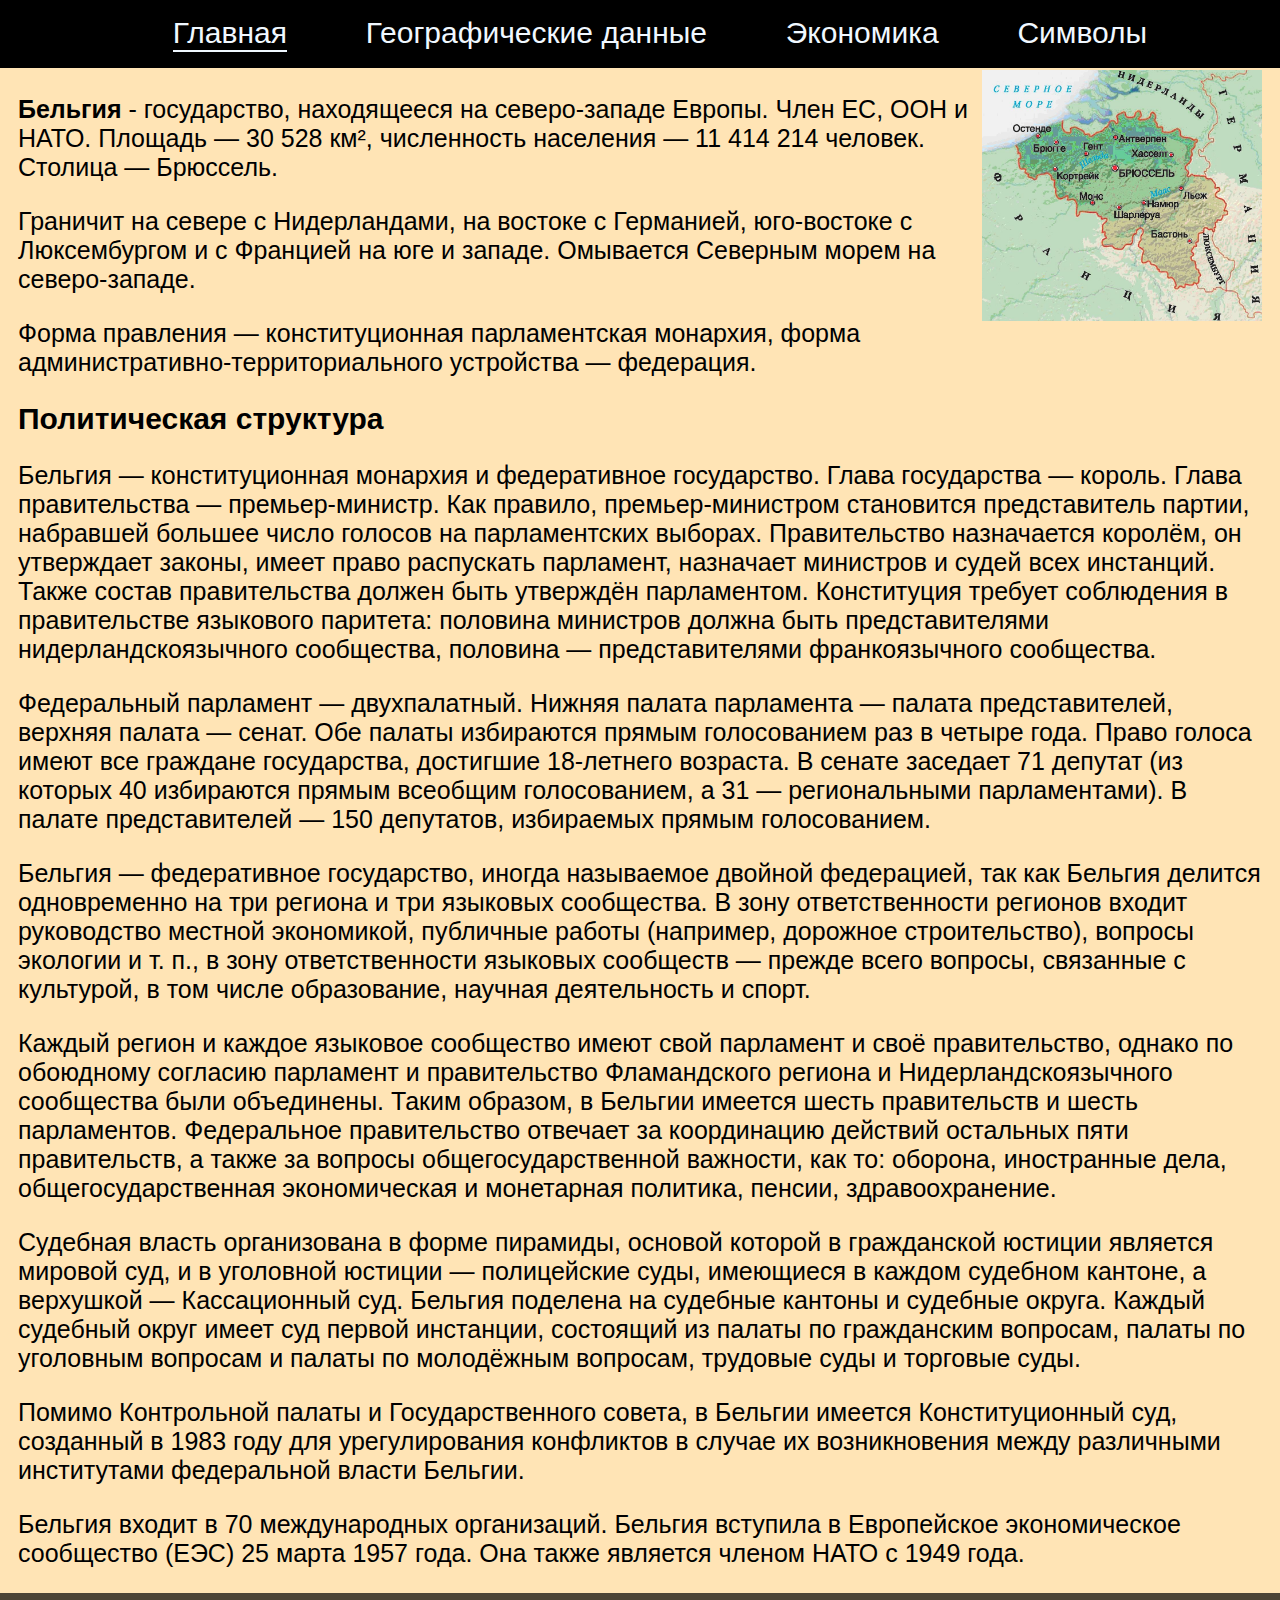
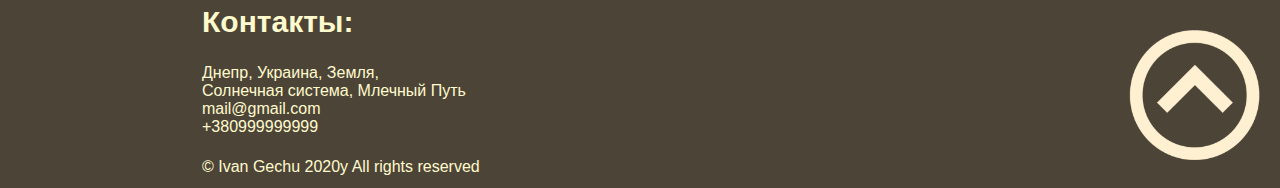
<file: index.html>
<html>
	<head>
		<meta charset="utf-8" />
		<link rel="stylesheet" type="text/css" href="style.css" />
		<title>Бельгия</title>
	</head>
	<body>
		<header>
            <nav>
                <div class="sod">
                    <ul class="pm">
                        <li class="sel"><a href="index.html">Главная</a></li>
                        <li><a href="data.html">Географические данные</a></li>
                        <li><a href="econom.html">Экономика</a></li>
                        <li><a href="symb.html">Символы</a></li>
                    </ul>
                </div>
            </nav>
		</header>
		<main>
            <div class="txt">
                <img class="blg imag" src="belgium.jpg" alt="Карта Бельгии" title="Карта Бельгии"/>
                <p><strong>Бельгия</strong> - государство, находящееся на северо-западе Европы. Член ЕС, ООН и НАТО. Площадь — 30 528 км², численность населения — 11 414 214 человек. Столица — Брюссель.</p>
                <p>Граничит на севере с Нидерландами, на востоке с Германией, юго-востоке с Люксембургом и с Францией на юге и западе. Омывается Северным морем на северо-западе.</p>
                <p>Форма правления — конституционная парламентская монархия, форма административно-территориального устройства — федерация.</p>
                <h2>Политическая структура</h2>
                <p>Бельгия — конституционная монархия и федеративное государство. Глава государства — король. Глава правительства — премьер-министр. Как правило, премьер-министром становится представитель партии, набравшей большее число голосов на парламентских выборах. Правительство назначается королём, он утверждает законы, имеет право распускать парламент, назначает министров и судей всех инстанций. Также состав правительства должен быть утверждён парламентом. Конституция требует соблюдения в правительстве языкового паритета: половина министров должна быть представителями нидерландскоязычного сообщества, половина — представителями франкоязычного сообщества.</p>
                <p>Федеральный парламент — двухпалатный. Нижняя палата парламента — палата представителей, верхняя палата — сенат. Обе палаты избираются прямым голосованием раз в четыре года. Право голоса имеют все граждане государства, достигшие 18-летнего возраста. В сенате заседает 71 депутат (из которых 40 избираются прямым всеобщим голосованием, а 31 — региональными парламентами). В палате представителей — 150 депутатов, избираемых прямым голосованием.</p>
                <p>Бельгия — федеративное государство, иногда называемое двойной федерацией, так как Бельгия делится одновременно на три региона и три языковых сообщества. В зону ответственности регионов входит руководство местной экономикой, публичные работы (например, дорожное строительство), вопросы экологии и т. п., в зону ответственности языковых сообществ — прежде всего вопросы, связанные с культурой, в том числе образование, научная деятельность и спорт.</p>
                <p>Каждый регион и каждое языковое сообщество имеют свой парламент и своё правительство, однако по обоюдному согласию парламент и правительство Фламандского региона и Нидерландскоязычного сообщества были объединены. Таким образом, в Бельгии имеется шесть правительств и шесть парламентов. Федеральное правительство отвечает за координацию действий остальных пяти правительств, а также за вопросы общегосударственной важности, как то: оборона, иностранные дела, общегосударственная экономическая и монетарная политика, пенсии, здравоохранение.</p>
                <p>Судебная власть организована в форме пирамиды, основой которой в гражданской юстиции является мировой суд, и в уголовной юстиции — полицейские суды, имеющиеся в каждом судебном кантоне, а верхушкой — Кассационный суд. Бельгия поделена на судебные кантоны и судебные округа. Каждый судебный округ имеет суд первой инстанции, состоящий из палаты по гражданским вопросам, палаты по уголовным вопросам и палаты по молодёжным вопросам, трудовые суды и торговые суды.</p>
                <p>Помимо Контрольной палаты и Государственного совета, в Бельгии имеется Конституционный суд, созданный в 1983 году для урегулирования конфликтов в случае их возникновения между различными институтами федеральной власти Бельгии.</p>
                <p>Бельгия входит в 70 международных организаций. Бельгия вступила в Европейское экономическое сообщество (ЕЭС) 25 марта 1957 года. Она также является членом НАТО c 1949 года.</p>
            </div>
		</main>
		<footer>
			<div class="ftr">
				<table>
					<tr>
						<td>
							<h2>Контакты:</h2>
							<p>Днепр, Украина, Земля,<br /> Солнечная система, Млечный Путь<br /> mail@gmail.com<br /> +380999999999</p>
						</td>
						<td rowspan="2">
							<a href="index.html" class="aknt"><img src="up.png" class="verx" /></a>
						</td>
					</tr>
					<tr>
						<td id="copy">
							<p>© Ivan Gechu 2020y All rights reserved</p>
						</td>
					</tr>
				</table>
			</div>
		</footer>
	</body>
</html>
</file>
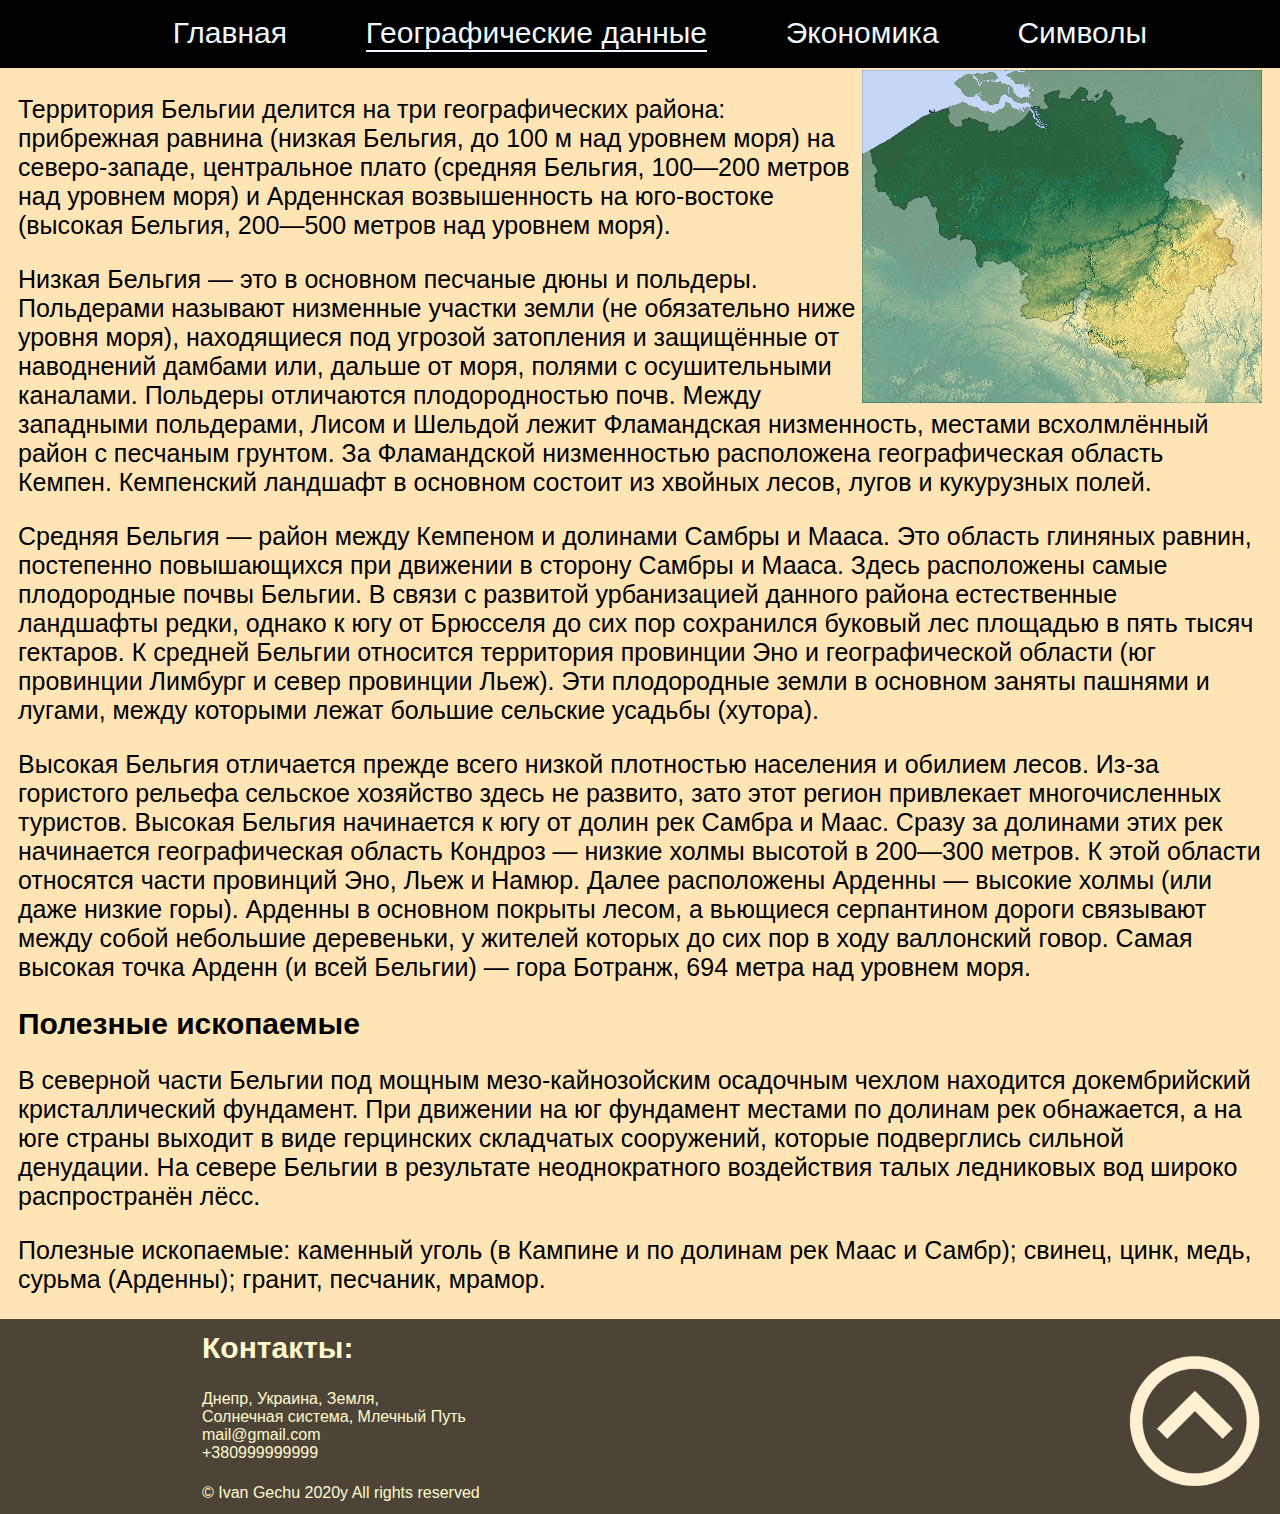
<file: data.html>
<html>
	<head>
		<meta charset="utf-8" />
		<link rel="stylesheet" type="text/css" href="style.css" />
		<title>Географические данные Бельгии</title>
	</head>
	<body>
		<header>
            <nav>
                <div class="sod">
                    <ul class="pm">
                        <li><a href="index.html">Главная</a></li>
                        <li class="sel"><a href="data.html">Географические данные</a></li>
                        <li><a href="econom.html">Экономика</a></li>
                        <li><a href="symb.html">Символы</a></li>
                    </ul>
                </div>
            </nav>
		</header>
		<main>
		<div class="txt">
        <img class="imag" src="fiz.png" alt="Физическая карта Бельгии" title="Физическая карта Бельгии"/>
        <p>Территория Бельгии делится на три географических района: прибрежная равнина (низкая Бельгия, до 100 м над уровнем моря) на северо-западе, центральное плато (средняя Бельгия, 100—200 метров над уровнем моря) и Арденнская возвышенность на юго-востоке (высокая Бельгия, 200—500 метров над уровнем моря).</p>
        <p>Низкая Бельгия — это в основном песчаные дюны и польдеры. Польдерами называют низменные участки земли (не обязательно ниже уровня моря), находящиеся под угрозой затопления и защищённые от наводнений дамбами или, дальше от моря, полями с осушительными каналами. Польдеры отличаются плодородностью почв. Между западными польдерами, Лисом и Шельдой лежит Фламандская низменность, местами всхолмлённый район с песчаным грунтом. За Фламандской низменностью расположена географическая область Кемпен. Кемпенский ландшафт в основном состоит из хвойных лесов, лугов и кукурузных полей.</p>
        <p>Средняя Бельгия — район между Кемпеном и долинами Самбры и Мааса. Это область глиняных равнин, постепенно повышающихся при движении в сторону Самбры и Мааса. Здесь расположены самые плодородные почвы Бельгии. В связи с развитой урбанизацией данного района естественные ландшафты редки, однако к югу от Брюсселя до сих пор сохранился буковый лес площадью в пять тысяч гектаров. К средней Бельгии относится территория провинции Эно и географической области (юг провинции Лимбург и север провинции Льеж). Эти плодородные земли в основном заняты пашнями и лугами, между которыми лежат большие сельские усадьбы (хутора).</p>
        <p>Высокая Бельгия отличается прежде всего низкой плотностью населения и обилием лесов. Из-за гористого рельефа сельское хозяйство здесь не развито, зато этот регион привлекает многочисленных туристов. Высокая Бельгия начинается к югу от долин рек Самбра и Маас. Сразу за долинами этих рек начинается географическая область Кондроз — низкие холмы высотой в 200—300 метров. К этой области относятся части провинций Эно, Льеж и Намюр. Далее расположены Арденны — высокие холмы (или даже низкие горы). Арденны в основном покрыты лесом, а вьющиеся серпантином дороги связывают между собой небольшие деревеньки, у жителей которых до сих пор в ходу валлонский говор. Самая высокая точка Арденн (и всей Бельгии) — гора Ботранж, 694 метра над уровнем моря.</p>
        <h2>Полезные ископаемые</h2>
        <p>В северной части Бельгии под мощным мезо-кайнозойским осадочным чехлом находится докембрийский кристаллический фундамент. При движении на юг фундамент местами по долинам рек обнажается, а на юге страны выходит в виде герцинских складчатых сооружений, которые подверглись сильной денудации. На севере Бельгии в результате неоднократного воздействия талых ледниковых вод широко распространён лёсс.</p>
        <p>Полезные ископаемые: каменный уголь (в Кампине и по долинам рек Маас и Самбр); свинец, цинк, медь, сурьма (Арденны); гранит, песчаник, мрамор.</p>
		</div>
		</main>
		<footer>
			<div class="ftr">
				<table>
					<tr>
						<td>
							<h2>Контакты:</h2>
							<p>Днепр, Украина, Земля,<br /> Солнечная система, Млечный Путь<br /> mail@gmail.com<br /> +380999999999</p>
						</td>
						<td rowspan="2">
							<a href="data.html" class="aknt"><img src="up.png" class="verx" /></a>
						</td>
					</tr>
					<tr>
						<td id="copy">
							<p>© Ivan Gechu 2020y All rights reserved</p>
						</td>
					</tr>
				</table>
			</div>
		</footer>
	</body>
</html>
</file>
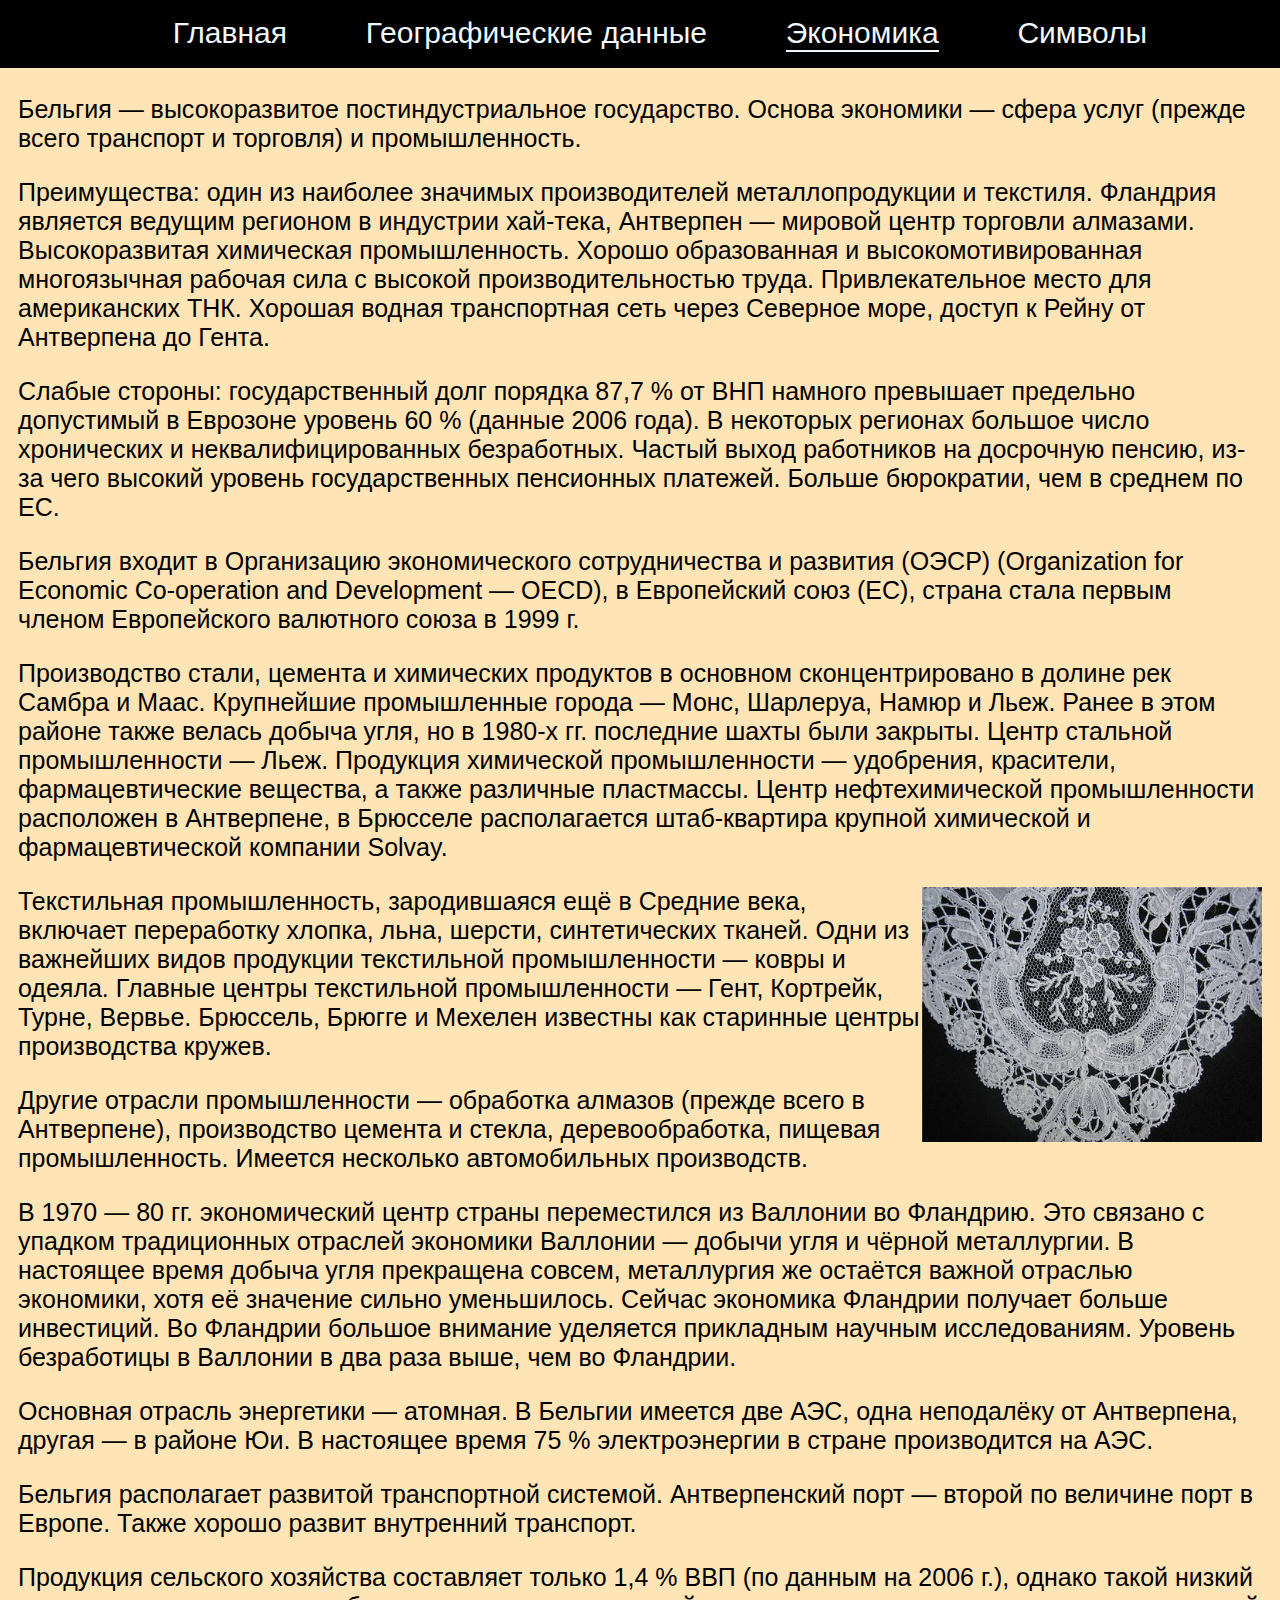
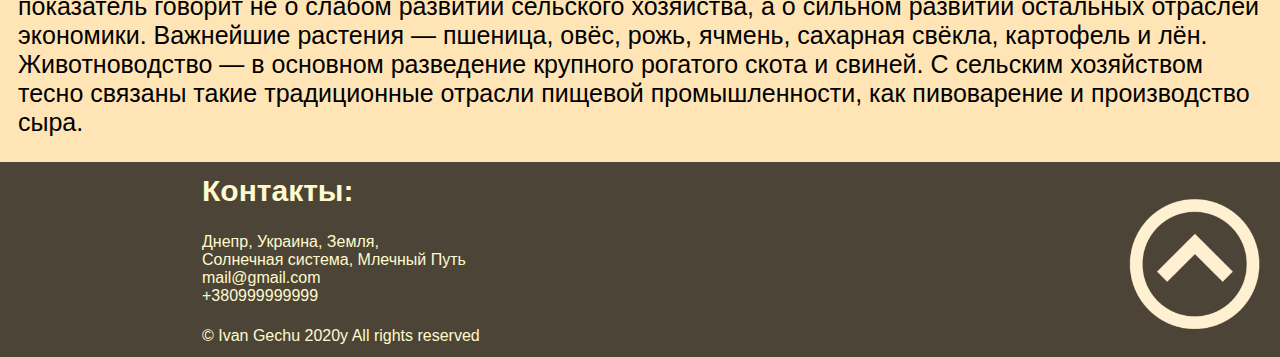
<file: econom.html>
<html>
	<head>
		<meta charset="utf-8" />
		<link rel="stylesheet" type="text/css" href="style.css" />
		<title>Экономика Бельгии</title>
	</head>
	<body>
		<header>
		<nav>
		<header>
            <nav>
                <div class="sod">
                    <ul class="pm">
                        <li><a href="index.html">Главная</a></li>
                        <li><a href="data.html">Географические данные</a></li>
                        <li class="sel"><a href="econom.html">Экономика</a></li>
                        <li><a href="symb.html">Символы</a></li>
                    </ul>
                </div>
            </nav>
		</header>
		</nav>
		</header>
		<main>
		<div class="txt">
        <p>Бельгия — высокоразвитое постиндустриальное государство. Основа экономики — сфера услуг (прежде всего транспорт и торговля) и промышленность.</p>
        <p>Преимущества: один из наиболее значимых производителей металлопродукции и текстиля. Фландрия является ведущим регионом в индустрии хай-тека, Антверпен — мировой центр торговли алмазами. Высокоразвитая химическая промышленность. Хорошо образованная и высокомотивированная многоязычная рабочая сила с высокой производительностью труда. Привлекательное место для американских ТНК. Хорошая водная транспортная сеть через Северное море, доступ к Рейну от Антверпена до Гента.</p>
        <p>Слабые стороны: государственный долг порядка 87,7 % от ВНП намного превышает предельно допустимый в Еврозоне уровень 60 % (данные 2006 года). В некоторых регионах большое число хронических и неквалифицированных безработных. Частый выход работников на досрочную пенсию, из-за чего высокий уровень государственных пенсионных платежей. Больше бюрократии, чем в среднем по ЕС.</p>
        <p>Бельгия входит в Организацию экономического сотрудничества и развития (ОЭСР) (Organization for Economic Co-operation and Development — OECD), в Европейский союз (ЕС), страна стала первым членом Европейского валютного союза в 1999 г.</p>
        <p>Производство стали, цемента и химических продуктов в основном сконцентрировано в долине рек Самбра и Маас. Крупнейшие промышленные города — Монс, Шарлеруа, Намюр и Льеж. Ранее в этом районе также велась добыча угля, но в 1980-х гг. последние шахты были закрыты. Центр стальной промышленности — Льеж. Продукция химической промышленности — удобрения, красители, фармацевтические вещества, а также различные пластмассы. Центр нефтехимической промышленности расположен в Антверпене, в Брюсселе располагается штаб-квартира крупной химической и фармацевтической компании Solvay.</p>
        <img class="imag" src="flam.jpg" alt="Фламандское кружево" title="Фламандское кружево" width="340px"/>
        <p>Текстильная промышленность, зародившаяся ещё в Средние века, включает переработку хлопка, льна, шерсти, синтетических тканей. Одни из важнейших видов продукции текстильной промышленности — ковры и одеяла. Главные центры текстильной промышленности — Гент, Кортрейк, Турне, Вервье. Брюссель, Брюгге и Мехелен известны как старинные центры производства кружев.</p>
        <p>Другие отрасли промышленности — обработка алмазов (прежде всего в Антверпене), производство цемента и стекла, деревообработка, пищевая промышленность. Имеется несколько автомобильных производств.</p>
        <p>В 1970 — 80 гг. экономический центр страны переместился из Валлонии во Фландрию. Это связано с упадком традиционных отраслей экономики Валлонии — добычи угля и чёрной металлургии. В настоящее время добыча угля прекращена совсем, металлургия же остаётся важной отраслью экономики, хотя её значение сильно уменьшилось. Сейчас экономика Фландрии получает больше инвестиций. Во Фландрии большое внимание уделяется прикладным научным исследованиям. Уровень безработицы в Валлонии в два раза выше, чем во Фландрии.</p>
        <p>Основная отрасль энергетики — атомная. В Бельгии имеется две АЭС, одна неподалёку от Антверпена, другая — в районе Юи. В настоящее время 75 % электроэнергии в стране производится на АЭС.</p>
        <p>Бельгия располагает развитой транспортной системой. Антверпенский порт — второй по величине порт в Европе. Также хорошо развит внутренний транспорт.</p>
        <p>Продукция сельского хозяйства составляет только 1,4 % ВВП (по данным на 2006 г.), однако такой низкий показатель говорит не о слабом развитии сельского хозяйства, а о сильном развитии остальных отраслей экономики. Важнейшие растения — пшеница, овёс, рожь, ячмень, сахарная свёкла, картофель и лён. Животноводство — в основном разведение крупного рогатого скота и свиней. С сельским хозяйством тесно связаны такие традиционные отрасли пищевой промышленности, как пивоварение и производство сыра.</p>
		</div>
		</main>
		<footer>
			<div class="ftr">
				<table>
					<tr>
						<td>
							<h2>Контакты:</h2>
							<p>Днепр, Украина, Земля,<br /> Солнечная система, Млечный Путь<br /> mail@gmail.com<br /> +380999999999</p>
						</td>
						<td rowspan="2">
							<a href="econom.html" class="aknt"><img src="up.png" class="verx" /></a>
						</td>
					</tr>
					<tr>
						<td id="copy">
							<p>© Ivan Gechu 2020y All rights reserved</p>
						</td>
					</tr>
				</table>
			</div>
		</footer>
	</body>
</html>
</file>
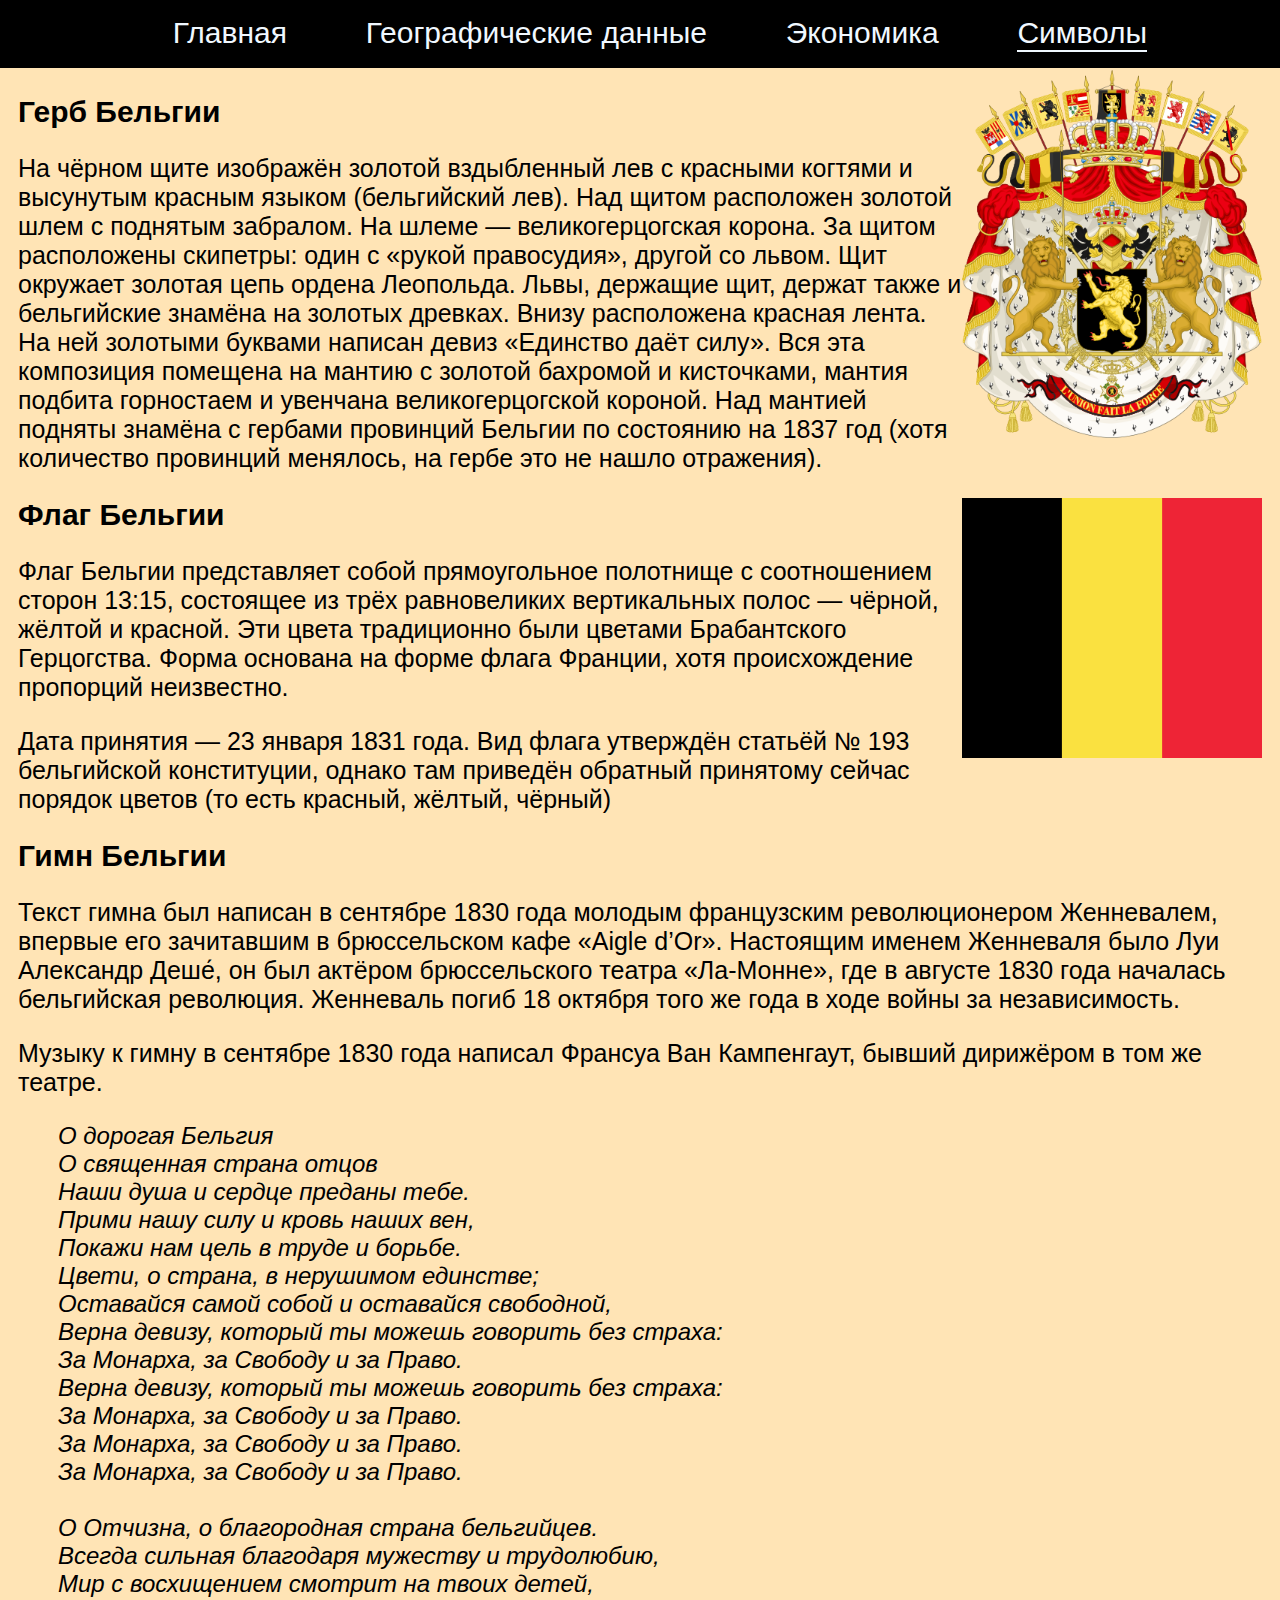
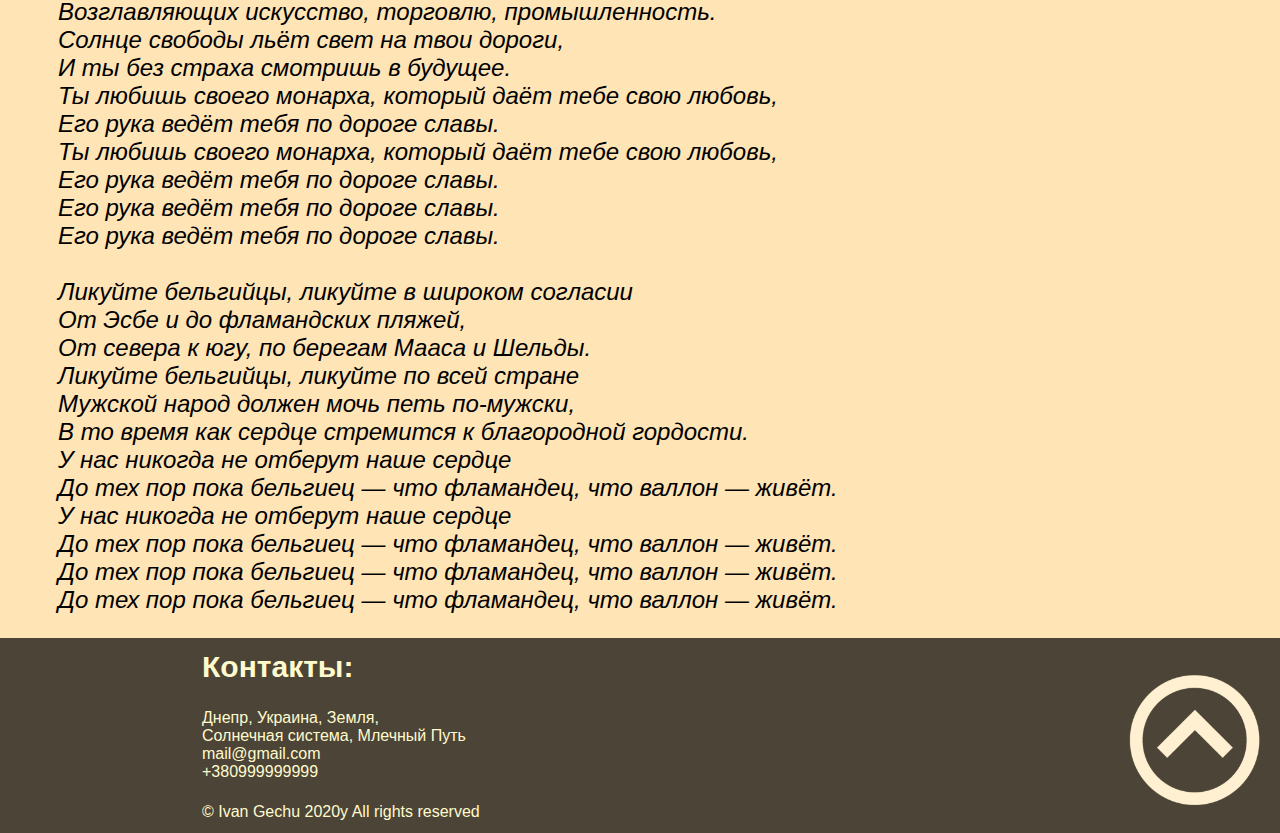
<file: symb.html>
<html>
	<head>
		<meta charset="utf-8" />
		<link rel="stylesheet" type="text/css" href="style.css" />
		<title>Символы Бельгии</title>
	</head>
	<body>
		<header>
		<nav>
		<header>
            <nav>
                <div class="sod">
                    <ul class="pm">
                        <li><a href="index.html">Главная</a></li>
                        <li><a href="data.html">Географические данные</a></li>
                        <li><a href="econom.html">Экономика</a></li>
                        <li class="sel"><a href="symb.html">Символы</a></li>
                    </ul>
                </div>
            </nav>
		</header>
		<main>
		<div class="txt">
             <img class="imag" src="emb.png" alt="Герб Бельгии" title="Герб Бельгии" width="300px">
			 <h2>Герб Бельгии</h2>
			 <p>На чёрном щите изображён золотой вздыбленный лев с красными когтями и высунутым красным языком (бельгийский лев). Над щитом расположен золотой шлем с поднятым забралом. На шлеме — великогерцогская корона. За щитом расположены скипетры: один с «рукой правосудия», другой со львом. Щит окружает золотая цепь ордена Леопольда. Львы, держащие щит, держат также и бельгийские знамёна на золотых древках. Внизу расположена красная лента. На ней золотыми буквами написан девиз «Единство даёт силу». Вся эта композиция помещена на мантию с золотой бахромой и кисточками, мантия подбита горностаем и увенчана великогерцогской короной. Над мантией подняты знамёна с гербами провинций Бельгии по состоянию на 1837 год (хотя количество провинций менялось, на гербе это не нашло отражения).</p>
			 <img class="imag" src="flag.png" alt="Флаг Бельгии" title="Флаг Бельгии" width="300px" />
			 <h2>Флаг Бельгии</h2>
			 <p>Флаг Бельгии представляет собой прямоугольное полотнище с соотношением сторон 13:15, состоящее из трёх равновеликих вертикальных полос — чёрной, жёлтой и красной. Эти цвета традиционно были цветами Брабантского Герцогства. Форма основана на форме флага Франции, хотя происхождение пропорций неизвестно.</p>
             <p>Дата принятия — 23 января 1831 года. Вид флага утверждён статьёй № 193 бельгийской конституции, однако там приведён обратный принятому сейчас порядок цветов (то есть красный, жёлтый, чёрный)</p>
			 <h2>Гимн Бельгии</h2>
             <p>Текст гимна был написан в сентябре 1830 года молодым французским революционером Женневалем, впервые его зачитавшим в брюссельском кафе «Aigle d’Or». Настоящим именем Женневаля было Луи Александр Деше́, он был актёром брюссельского театра «Ла-Монне», где в августе 1830 года началась бельгийская революция. Женневаль погиб 18 октября того же года в ходе войны за независимость.</p>
             <p>Музыку к гимну в сентябре 1830 года написал Франсуа Ван Кампенгаут, бывший дирижёром в том же театре.</p>
             <blockquote>О дорогая Бельгия <br>
            О священная страна отцов<br>
Наши душа и сердце преданы тебе.<br>
Прими нашу силу и кровь наших вен,<br>
Покажи нам цель в труде и борьбе.<br>
Цвети, о страна, в нерушимом единстве;<br>
Оставайся самой собой и оставайся свободной, <br>
Верна девизу, который ты можешь говорить без страха:<br>
За Монарха, за Свободу и за Право.<br>
Верна девизу, который ты можешь говорить без страха:<br>
За Монарха, за Свободу и за Право.<br>
За Монарха, за Свободу и за Право.<br>
За Монарха, за Свободу и за Право.<br>
<br>
О Отчизна, о благородная страна бельгийцев.<br>
Всегда сильная благодаря мужеству и трудолюбию,<br>
Мир с восхищением смотрит на твоих детей, <br>
Возглавляющих искусство, торговлю, промышленность.<br>
Солнце свободы льёт свет на твои дороги, <br>
И ты без страха смотришь в будущее.<br>
Ты любишь своего монарха, который даёт тебе свою любовь,<br>
Его рука ведёт тебя по дороге славы.<br>
Ты любишь своего монарха, который даёт тебе свою любовь,<br>
Его рука ведёт тебя по дороге славы. <br>
Его рука ведёт тебя по дороге славы. <br>
Его рука ведёт тебя по дороге славы.<br>
<br>
Ликуйте бельгийцы, ликуйте в широком согласии<br>
От Эсбе и до фламандских пляжей,<br>
От севера к югу, по берегам Мааса и Шельды.<br>
Ликуйте бельгийцы, ликуйте по всей стране<br>
Мужской народ должен мочь петь по-мужски,<br>
В то время как сердце стремится к благородной гордости.<br>
У нас никогда не отберут наше сердце<br>
До тех пор пока бельгиец — что фламандец, что валлон — живёт.<br>
У нас никогда не отберут наше сердце<br>
До тех пор пока бельгиец — что фламандец, что валлон — живёт.<br>
До тех пор пока бельгиец — что фламандец, что валлон — живёт.<br>
До тех пор пока бельгиец — что фламандец, что валлон — живёт.</blockquote>
		</div>
		</main>
		<footer>
			<div class="ftr">
				<table>
					<tr>
						<td>
							<h2>Контакты:</h2>
							<p>Днепр, Украина, Земля,<br /> Солнечная система, Млечный Путь<br /> mail@gmail.com<br /> +380999999999</p>
						</td>
						<td rowspan="2">
							<a href="symb.html" class="aknt"><img src="up.png" class="verx" /></a>
						</td>
					</tr>
					<tr>
						<td id="copy">
							<p>© Ivan Gechu 2020y All rights reserved</p>
						</td>
					</tr>
				</table>
			</div>
		</footer>
	</body>
</html>
</file>
<file: style.css>
body {
	background-color:#FFE4B5;
	margin:0;
    font-family: arial,sans-serif;
}
main p {
	font-size:25px;
}
div {
	float:left;
}
li {
	display:inline-block;
	margin:0 3%;
	font-size:30px;
}
li a {
	color:aliceblue;
	text-decoration:none;
}
h1 {
	font-size:35px;
	text-align:center;
}
h2 {
	font-size:30px;
}
.blg {
    width: 280px;
}
.glk {
	width:100%;
}
.gl {
	width:100%;
}
.sod {
	width:100%;
	background-color:#000000;
    position: fixed;
    top: 0;
    text-align: center;
}
.txt {
	margin:0 8px;
}
.ftr {
    width: 100%;
}
.ftr table {
	background-color:rgba(0,0,0,0.7);
	width:100%;
	color:#FFFACD;
}
td {
    padding-top: 10px;
}
.ftr td:first-child {
    padding: 10px 200px;
}
.ftr td:last-child {
    width: 80px;
}
.pm > li {
    position: relative;
}
.krt {
	width:100%;
}
.kntkt {
	text-align:center;
	vertical-align:top;
	padding:10px 0;
}
.verx {
	width:100%;
}
#copy {
	vertical-align:bottom;
}
main {
    margin-top: 70px;
    margin-left: 10px;
    margin-right: 10px;
}
.imag {
    float: right;
}
nav li:hover {
    border-bottom: 2px solid aliceblue;
}
.sel {
    border-bottom: 2px solid aliceblue;
}
blockquote {
    font-style: italic;
    font-size: 24px;
}
</file>
